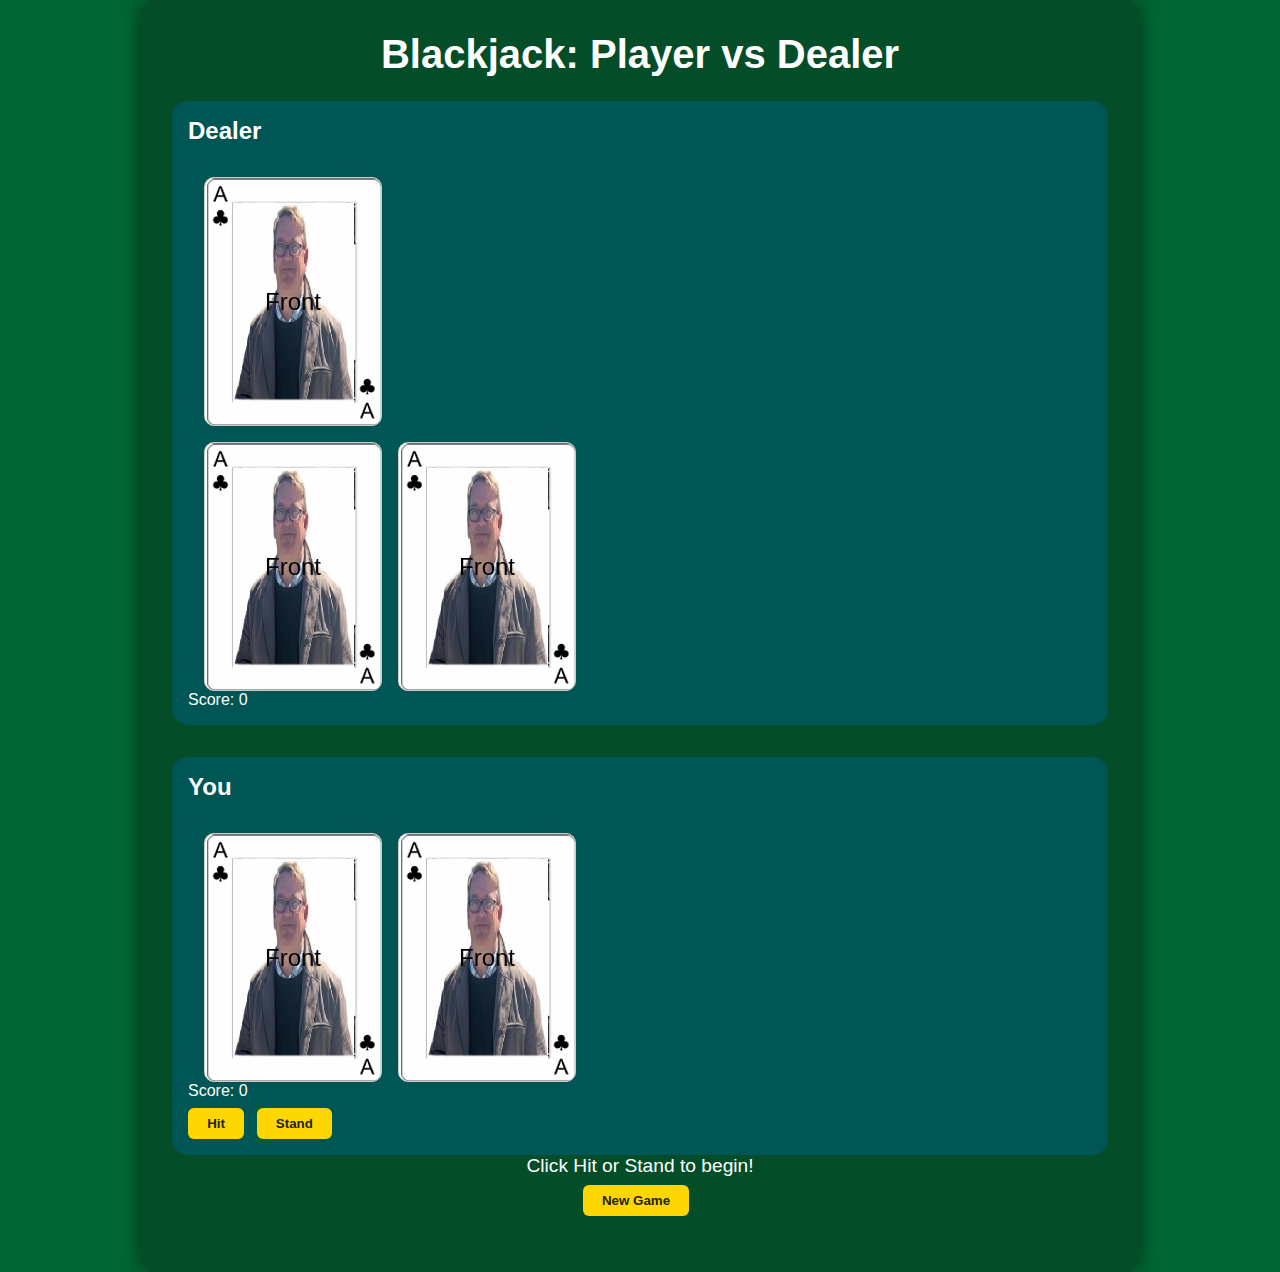
<file: index.html>
<!DOCTYPE html>
<html lang="en">
<head>
  <meta charset="UTF-8" />
  <meta name="viewport" content="width=device-width, initial-scale=1.0"/>
  <title>Blackjack</title>
  <link rel="stylesheet" href="style.css" />
</head>
<body>
  <main>
    <header>
      <h1>Blackjack: Player vs Dealer</h1>
    </header>

    <section class="game-area">
      <article class="dealer">
        <h2>Dealer</h2>
        <div class = "deck" id = "dealer-deck">
          <article class="card">
            <header class="card-front" style="color:black;">Front</header>
            <footer class="card-back" style="color:white;">Back</footer>
          </article>
        </div>
        <div class="hand" id="dealer-hand">
          <article class="card" onclick="flipCard(this)">
            <header class="card-front" style="color:black;">Front</header>
            <footer class="card-back" style="color:white;">Back</footer>
          </article>
          <article class="card" onclick="flipCard(this)">
            <header class="card-front" style="color:black;">Front</header>
            <footer class="card-back" style="color:white;">Back</footer>
          </article>
        </div>
        <p class="score" id="dealer-score">Score: 0</p>
      </article>

      <article class="player">
        <h2>You</h2>
        <div class="hand" id="player-hand">
            <article class="card" onclick="flipCard(this)">
                <header class="card-front" style="color:black;">Front</header>
                <footer class="card-back" style="color:white;">Back</footer>
            </article>
            <article class="card" onclick="flipCard(this)">
                <header class="card-front" style="color:black;">Front</header>
                <footer class="card-back" style="color:white;">Back</footer>
            </article>
          <!-- Cards go here -->
        </div>
        <p class="score" id="player-score">Score: 0</p>
        <div class="actions">
          <button id="hit">Hit</button>
          <button id="stand">Stand</button>
        </div>
      </article>
    </section>

    <footer>
      <p id="message">Click Hit or Stand to begin!</p>
      <button id="new-game">New Game</button>
    </footer>
  </main>
  <script src="script.js">
  </script>
</body>
</html>
</file>
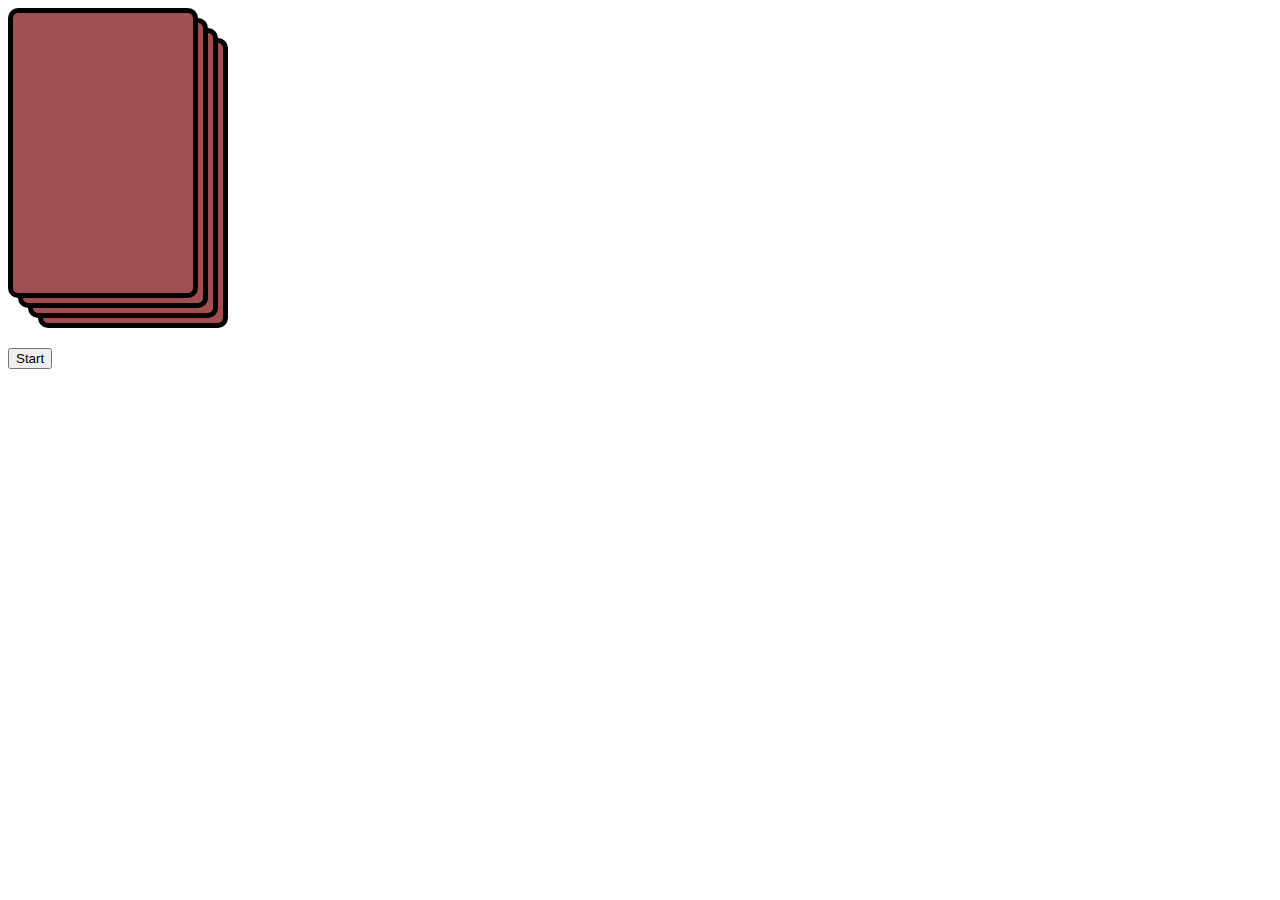
<file: shuffle_experiment/index.html>
<!DOCTYPE html>
<html lang="en">
<head>
    <meta charset="UTF-8">
    <meta name="viewport" content="width=device-width, initial-scale=1.0">
    <link rel="stylesheet" href="style.css">
</head>
<body>
    <div class="card-container">
        <div class="card" id="card1"></div>
        <div class="card" id="card2"></div>
        <div class="card" id="card3"></div>
		<div class="card" id="card4"></div>
    </div>
	<button id="start-button">Start</button>

    <script src="script.js"></script>
</body>
</html>
</file>
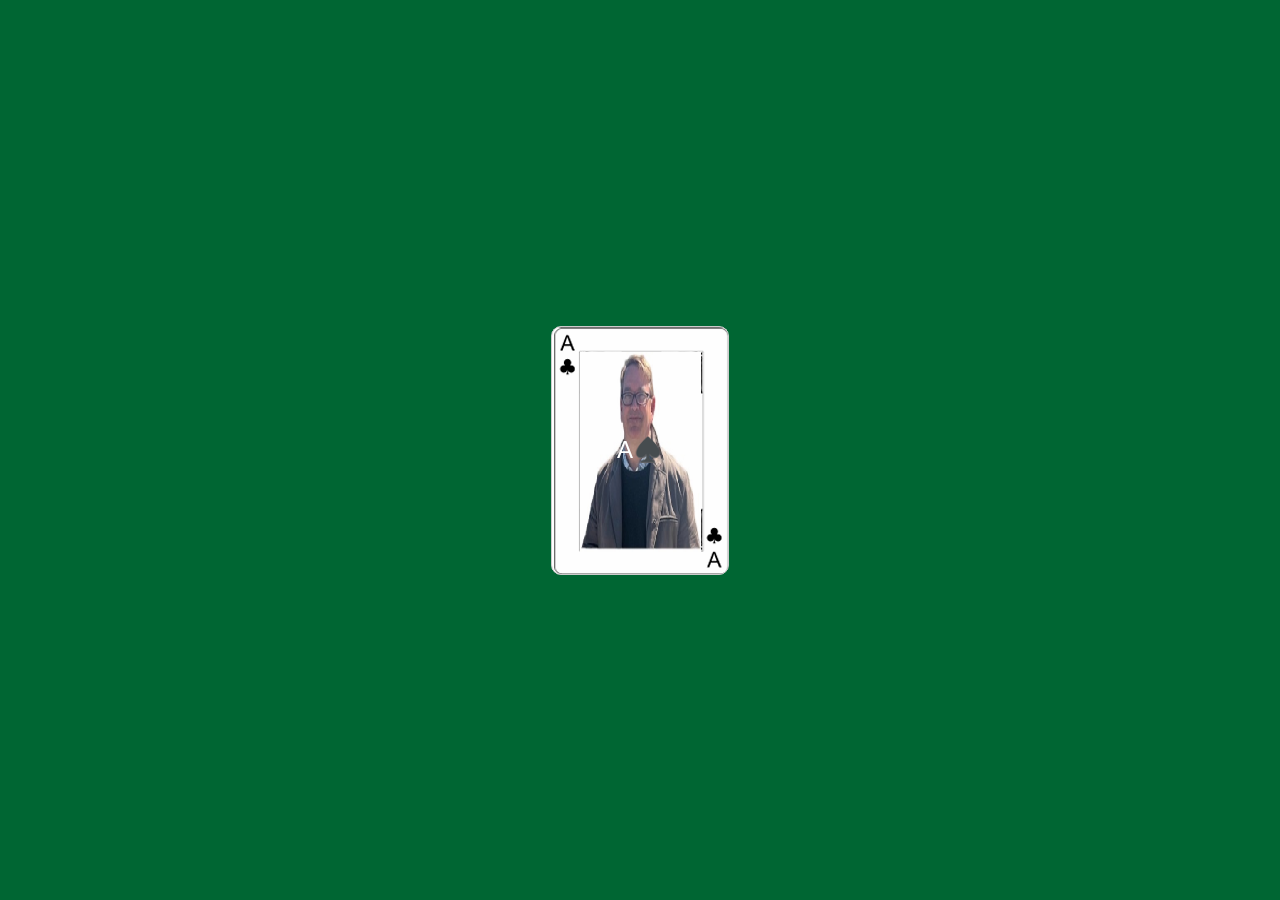
<file: card.html>
<!DOCTYPE html>
<html lang="en">

<head>
    <meta charset="UTF-8">
    <title>Card Flip</title>
    <link rel="stylesheet" href="style.css">
</head>

<body>

    <div class="card" id="card">
        <div class="card-inner">
            <div class="card-front">
                A♠️
            </div>
            <div class="card-back">
                🂠
            </div>
        </div>
    </div>

    <script src="animation.js"></script>
</body>

</html>
</file>
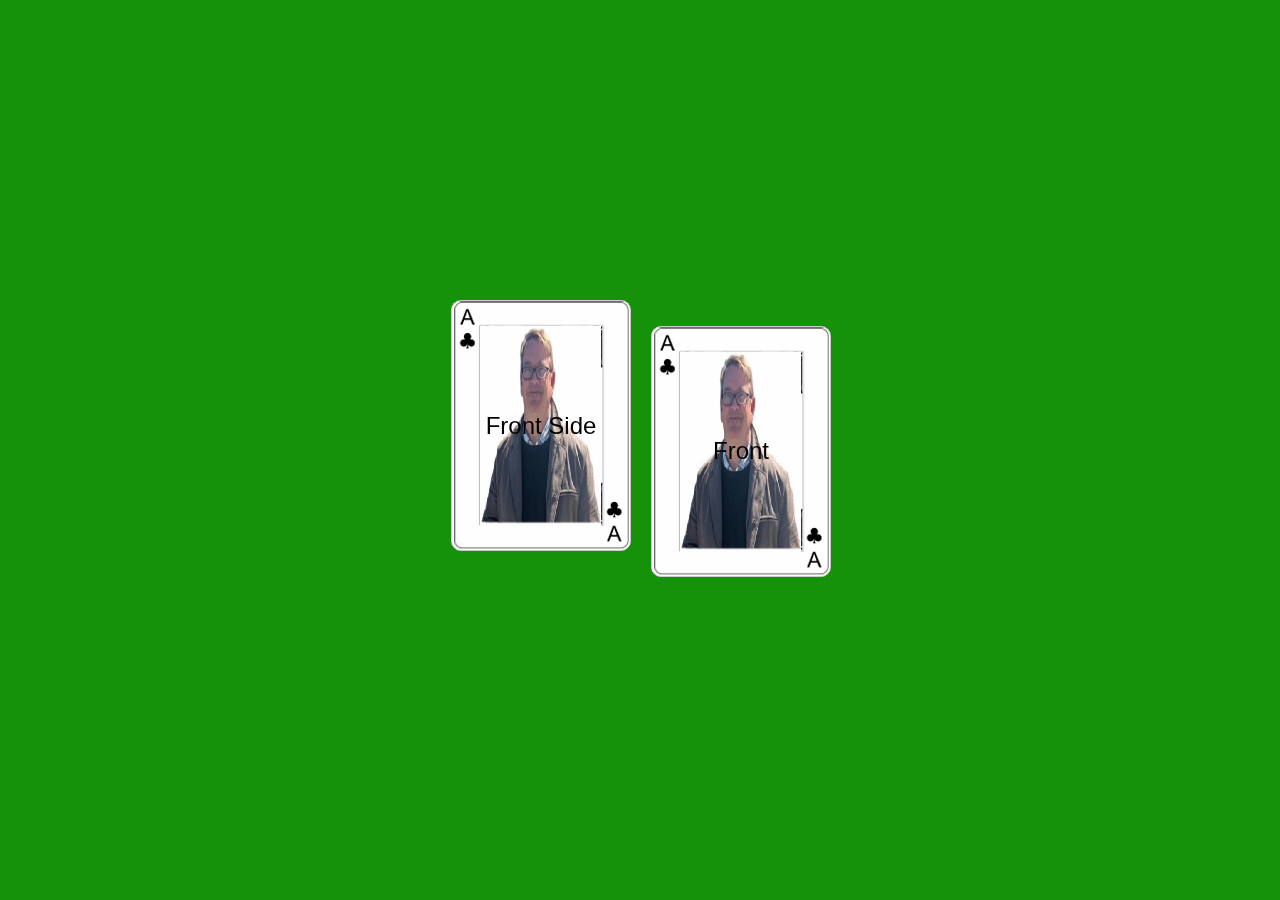
<file: flip-card.html>
<!DOCTYPE html>
<html lang="en">
<head>
  <meta charset="UTF-8">
  <meta name="viewport" content="width=device-width, initial-scale=1.0">
  <title>Card Flip Animation</title>
  <style>
    body {
      display: flex;
      justify-content: center;
      align-items: center;
      height: 100vh;
      background-color: #eee;
      margin: 0;
      font-family: Arial, sans-serif;
    }

    .card-container {
      perspective: 1000px;
      width: 200px;
      height: 300px;
      cursor: pointer;
    }

    .card {
      width: 100%;
      height: 100%;
      transition: transform 0.6s;
      transform-style: preserve-3d;
      position: relative;
    }

    .card-container.flipped .card {
      transform: rotateY(180deg);
    }

    .card-front,
    .card-back {
      width: 100%;
      height: 100%;
      position: absolute;
      backface-visibility: hidden;
      display: flex;
      align-items: center;
      justify-content: center;
      font-size: 1.5rem;
      border: 1px solid #ccc;
      border-radius: 10px;
    }

    .card-front {
      background-color: #ffffff;
    }

    .card-back {
      background-color: #f0f0f0;
      transform: rotateY(180deg);
    }
  </style>
</head>
<body>
  <div class="card-container" onclick="flipCard(this)">
    <div class="card">
      <div class="card-front">Front Side</div>
      <div class="card-back">Back Side</div>
    </div>
  </div>

  <script>
    function flipCard(element) {
      element.classList.toggle('flipped');
    }
  </script>
</body>
</html>

<!DOCTYPE html>
<html lang="en">
<head>
  <meta charset="UTF-8">
  <meta name="viewport" content="width=device-width, initial-scale=1.0">
  <title>Card Flip Animation</title>

<!-- the entirity of <style> should be CSS -->
  <style>
    /* body section is used for alignment/positioning on page */
    body {
      display: flex;
      
      justify-content: center; 
      align-items: center;
      height: 100vh;
      background-color: #159209;
      margin: 100;
      font-family: Arial, sans-serif;
    }

    /* Card Flip Specifics(time, style, position, etc.) */
    .card {
      perspective: 1000px;
      /* OUR CUSTOM CARDS ARE 178 × 249*/
      width: 178px;
      height: 249px;
      cursor: pointer;
      transition: transform 1.0s;
      transform-style: preserve-3d;
      position: relative;
    }

    /* Card Flip Function*/
    .card.flipped {
      transform: rotateY(180deg);
    }

    /* General Card Details */
    .card-front,
    .card-back {
      width: 100%;
      height: 100%;
      position: absolute;
      backface-visibility: hidden;
      display: flex;
      align-items: center;
      justify-content: center;
      font-size: 1.5rem;
      border: 1px solid #ccc;
      border-radius: 10px;
    }

    /* 
     * Side Specific Card Details 
     * NOTE: I think we can use "background-image: url("");" to give custom image backgrounds
    */
    .card-front {
      background-color: #ffffff;
      background-image: url("clubs\ A.jpg") /* Professor Powell example card, delete later */
    }

    .card-back {
      background-color: #000000;
      transform: rotateY(180deg);
    }
  </style>
</head>
<!-- HTML body, calling the flipCard function onclick -->
<body>
  <article class="card" onclick="flipCard(this)">
    <header class="card-front" style="color:black;">Front</header>
    <footer class="card-back" style="color:white;">Back</footer>
  </article>
<!-- JS function created to flip card to backside -->
  <script>
    function flipCard(element) {
      element.classList.toggle('flipped');
    }
  </script>
</body>
</html>
</file>
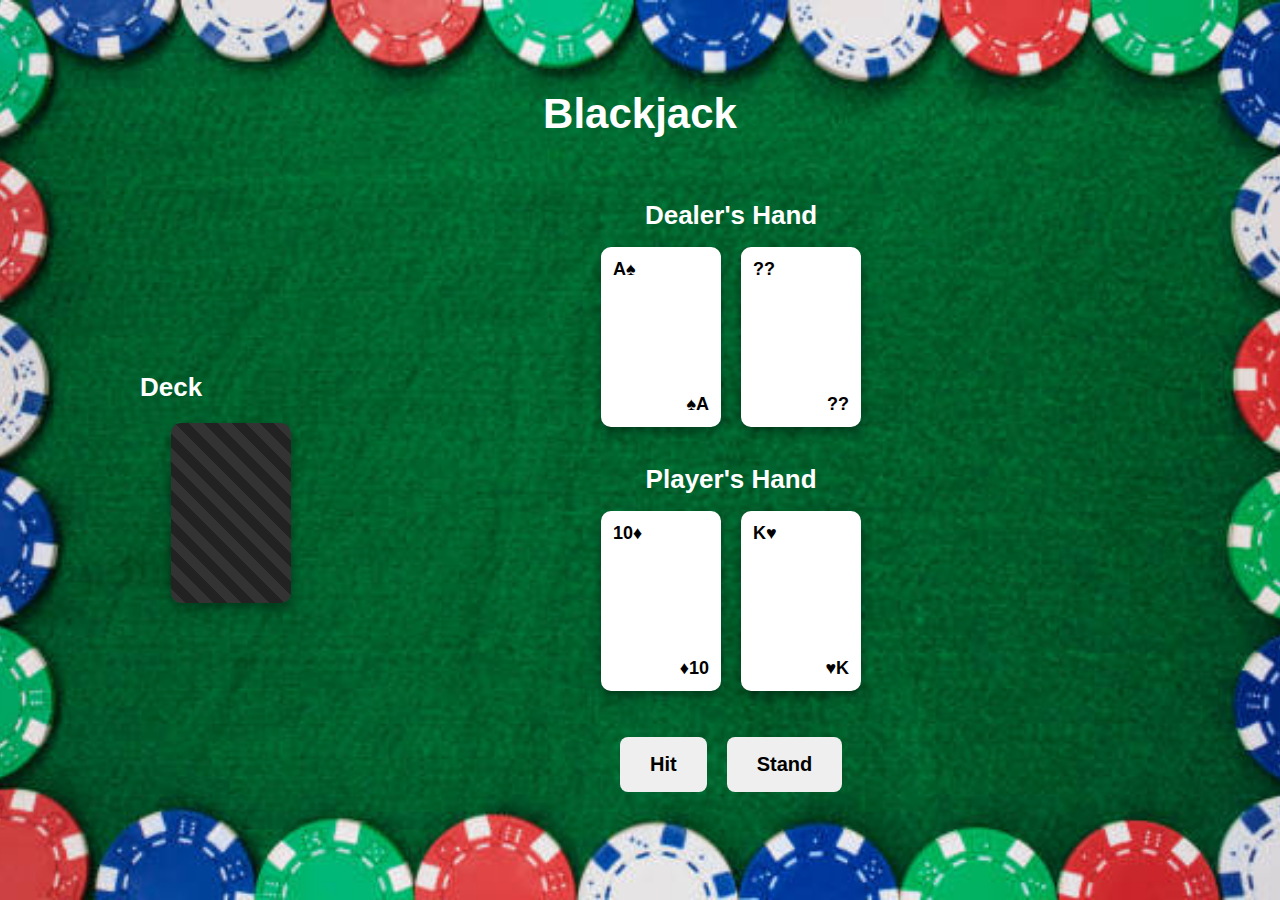
<file: playing_card.html>
<!DOCTYPE html>
<html lang="en">
<head>
  <meta charset="UTF-8" />
  <title>Blackjack</title>
  <link rel="stylesheet" href="card_style.css" />
</head>
<body>
  <div class="table-frame">
    <header>
      <h1>Blackjack</h1>
    </header>

    <div class="container">
      <main class="game-layout">

        <!-- Left: Deck -->
        <aside class="deck-area">
          <h2>Deck</h2>
          <ul class="deck-stack" aria-hidden="true">
            <li class="card-back"></li>
            <li class="card-back stacked"></li>
            <li class="card-back stacked deeper"></li>
            <li class="card-back stacked even-deeper"></li>
            <li class="card-back stacked deepest"></li>
          </ul>          
        </aside>

        <!-- Middle: Dealer + Player + Controls -->
        <section class="table-area">
          
          <!-- Dealer's Hand -->
          <section aria-labelledby="dealer-heading">
            <h2 id="dealer-heading">Dealer's Hand</h2>
            <ul class="hand">
              <li class="card">
                <span class="top-left">A♠</span>
                <span class="bottom-right">♠A</span>
              </li>
              <li class="card">
                <span class="top-left">??</span>
                <span class="bottom-right">??</span>
              </li>
            </ul>
          </section>

          <!-- Player's Hand -->
          <section aria-labelledby="player-heading">
            <h2 id="player-heading">Player's Hand</h2>
            <ul class="hand">
              <li class="card">
                <span class="top-left">10♦</span>
                <span class="bottom-right">♦10</span>
              </li>
              <li class="card">
                <span class="top-left">K♥</span>
                <span class="bottom-right">♥K</span>
              </li>
            </ul>
          </section>

          <!-- Game Buttons -->
          <nav class="controls" aria-label="Game controls">
            <button class="game-button">Hit</button>
            <button class="game-button">Stand</button>
          </nav>

        </section>
      </main>
    </div>
  </div>
</body>
</html>
</file>
<file: shuffle_experiment/style.css>
.card-container {
    position: relative;
    width: 240px;
    height: 340px;
}

.card {
    position: absolute;
    width: 180px;
    height: 280px;
    border-radius: 10px;
    transition: transform 0.5s ease-in-out;
    border: 5px solid black;
    background-color: rgb(159, 79, 79);

}
</file>
<file: card_style.css>
/* 🎯 NEW: Poker chip background frame */
.table-frame {
    background: url("Poker_border.jpg") center center no-repeat;
    background-size: cover;
    padding: 60px;
    min-height: 100vh;
    box-sizing: border-box;
  }
  
  /* Base page styles */
  body {
    margin: 0;
    padding: 0;
    font-family: sans-serif;
    color: white;
    text-align: center;
    background-color: transparent;
  }
  
  header {
    margin-top: 30px;
  }
  
  h1 {
    font-size: 42px;
  }
  
  h2 {
    margin-bottom: 10px;
    font-size: 26px;
  }
  
  /* Centered container with space on left */
  .container {
    max-width: 1200px;
    margin: 0 auto;
    padding-left: 80px;
  }
  
  /* Game layout: deck on left, table on right */
  .game-layout {
    display: flex;
    align-items: center;
    justify-content: center;
    gap: 40px;
    margin-top: 40px;
  }
  
  /* Deck section */
  .deck-area {
    display: flex;
    flex-direction: column;
    align-items: center;
  }
  
  .deck-stack {
    list-style: none;
    padding: 0;
    margin-top: 10px;
    position: relative;
    height: 180px;
  }
  
  .deck-stack .card-back {
    position: absolute;
    top: 0;
    left: 0;
  }
  
  .deck-stack .stacked {
    top: 6px;
    left: 6px;
    z-index: -1;
  }
  
  .deck-stack .deeper {
    top: 12px;
    left: 12px;
    z-index: -2;
  }
  
  /* Table play area */
  .table-area {
    display: flex;
    flex-direction: column;
    align-items: center;
    flex: 1;
  }
  
  /* Hands */
  .hand {
    list-style: none;
    display: flex;
    justify-content: center;
    gap: 20px;
    padding: 0;
    margin-top: 16px;
  }
  
  /* Cards */
  .card,
  .card-back {
    width: 120px;
    height: 180px;
    border-radius: 10px;
    box-shadow: 0 5px 12px rgba(0, 0, 0, 0.4);
    position: relative;
    display: flex;
    justify-content: center;
    align-items: center;
  }
  
  .card {
    background-color: white;
    color: black;
    font-weight: bold;
    font-size: 20px;
  }
  
  .card .top-left,
  .card .bottom-right {
    position: absolute;
    font-size: 18px;
  }
  
  .card .top-left {
    top: 12px;
    left: 12px;
  }
  
  .card .bottom-right {
    bottom: 12px;
    right: 12px;
  }
  
  .card-back {
    background: repeating-linear-gradient(
      45deg,
      #333,
      #333 10px,
      #222 10px,
      #222 20px
    );
  }
  
  /* Game buttons */
  .controls {
    margin-top: 30px;
    display: flex;
    justify-content: center;
    gap: 20px;
  }
  
  .game-button {
    padding: 16px 30px;
    font-size: 20px;
    font-weight: bold;
    border: none;
    border-radius: 8px;
    background-color: #
</file>
<file: style.css>
/* Reset and layout */
* {
  margin: 0;
  padding: 0;
  box-sizing: border-box;
}
  
body {
  background: #063;
  font-family: 'Segoe UI', sans-serif;
  color: white;
  display: flex;
  justify-content: center;
  align-items: center;
  min-height: 100vh;
}

main {
  width: 95%;
  max-width: 1000px;
  padding: 2rem;
  background: #044d29;
  border-radius: 1rem;
  box-shadow: 0 0 20px #0007;
}

/* Headings */
header,
footer {
  text-align: center;
  margin-bottom: 1.5rem;
}

h1 {
  font-size: 2.5rem;
}

h2 {
  margin-bottom: 1rem;
}

/* Game Area */
.game-area {
  display: flex;
  flex-direction: column;
  gap: 2rem;
}

article {
  background-color: #055;
  padding: 1rem;
  border-radius: 1rem;
  align-items: center;
}

.hand {
  display: flex;
  gap: 1rem;
  flex-wrap: wrap;
  margin: 1rem 0;
}

/* Card styling */
.card {
  perspective: 1000px;
  /* OUR CUSTOM CARDS ARE 178 × 249*/
  width: 178px;
  height: 249px;
  cursor: pointer;
  transition: transform 1.0s;
  transform-style: preserve-3d;
  position: relative;
}

/* Card Flip Function*/
.card.flipped {
  transform: rotateY(180deg);
}

/* General Card Details */
.card-front,
.card-back {
  width: 100%;
  height: 100%;
  position: absolute;
  backface-visibility: hidden;
  display: flex;
  align-items: center;
  justify-content: center;
  font-size: 1.5rem;
  border: 1px solid #ccc;
  border-radius: 10px;
}

/* 
 * Side Specific Card Details 
 * NOTE: I think we can use "background-image: url("");" to give custom image backgrounds
*/
.card-front {
  background-color: #ffffff;
  background-image: url("clubs\ A.jpg") /* Professor Powell example card, delete later */
}

.card-back {
  background-color: #000000;
  transform: rotateY(180deg);
}

/* Buttons */
.actions {
  margin-top: 0.5rem;
}

button {
  padding: 0.5rem 1.2rem;
  margin-right: 0.5rem;
  background-color: gold;
  color: #222;
  border: none;
  border-radius: 6px;
  font-weight: bold;
  cursor: pointer;
  transition: background 0.3s ease;
}

button:hover {
  background-color: #ffd700;
}

/* Footer */
footer p {
  font-size: 1.2rem;
  margin-bottom: 0.5rem;
}
</file>
